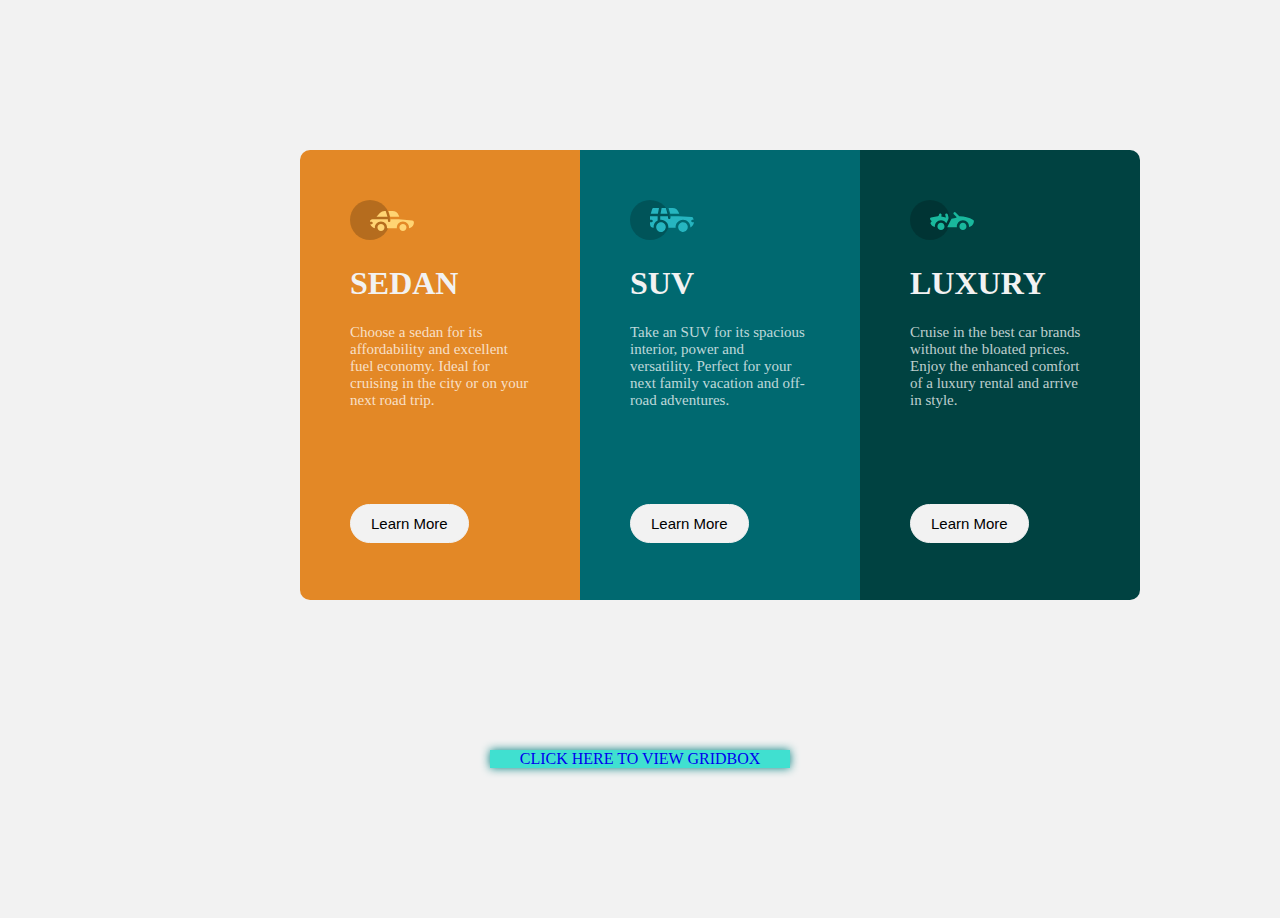
<file: flexbox_grid/index.html>
<!DOCTYPE html>
<html lang="en">
  <head>
    <meta charset="UTF-8" />
    <meta http-equiv="X-UA-Compatible" content="IE=edge" />
    <meta name="viewport" content="width=device-width, initial-scale=1.0" />
    <link rel="stylesheet" href="column.css" />
    <link
      rel="stylesheet"
      href="https://fonts.google.com/specimen/Lexend+Deca"
    />
    <link
      rel="stylesheet"
      href="https://fonts.google.com/specimen/Big+Shoulder+Display"
    />
    <title>Flex Column</title>
  </head>
  <body>
    <div class="flex-column">
      <div id="sedan" class="card">
        <img src="sedans.svg" alt="sedan icon" />
        <h1>SEDAN</h1>
        <p>
          Choose a sedan for its affordability and excellent fuel economy. Ideal
          for cruising in the city or on your next road trip.
        </p>
        <button type="button" name="button" class="button">Learn More</button>
      </div>
      <div id="suv" class="card">
        <img src="suvs.svg" alt="suv icon" />
        <h1>SUV</h1>
        <p>
          Take an SUV for its spacious interior, power and versatility. Perfect
          for your next family vacation and off-road adventures.
        </p>
        <button type="button" name="button" class="button">Learn More</button>
      </div>
      <div id="luxury" class="card">
        <img src="luxury.svg" alt="luxury icon" />
        <h1>LUXURY</h1>
        <p>
          Cruise in the best car brands without the bloated prices. Enjoy the
          enhanced comfort of a luxury rental and arrive in style.
        </p>
        <button type="button" name="button" class="button">Learn More</button>
      </div>
    </div>
    <div>
      <a href="./grid.html">CLICK HERE TO VIEW GRIDBOX</a>
    </div>
  </body>
</html>
</file>
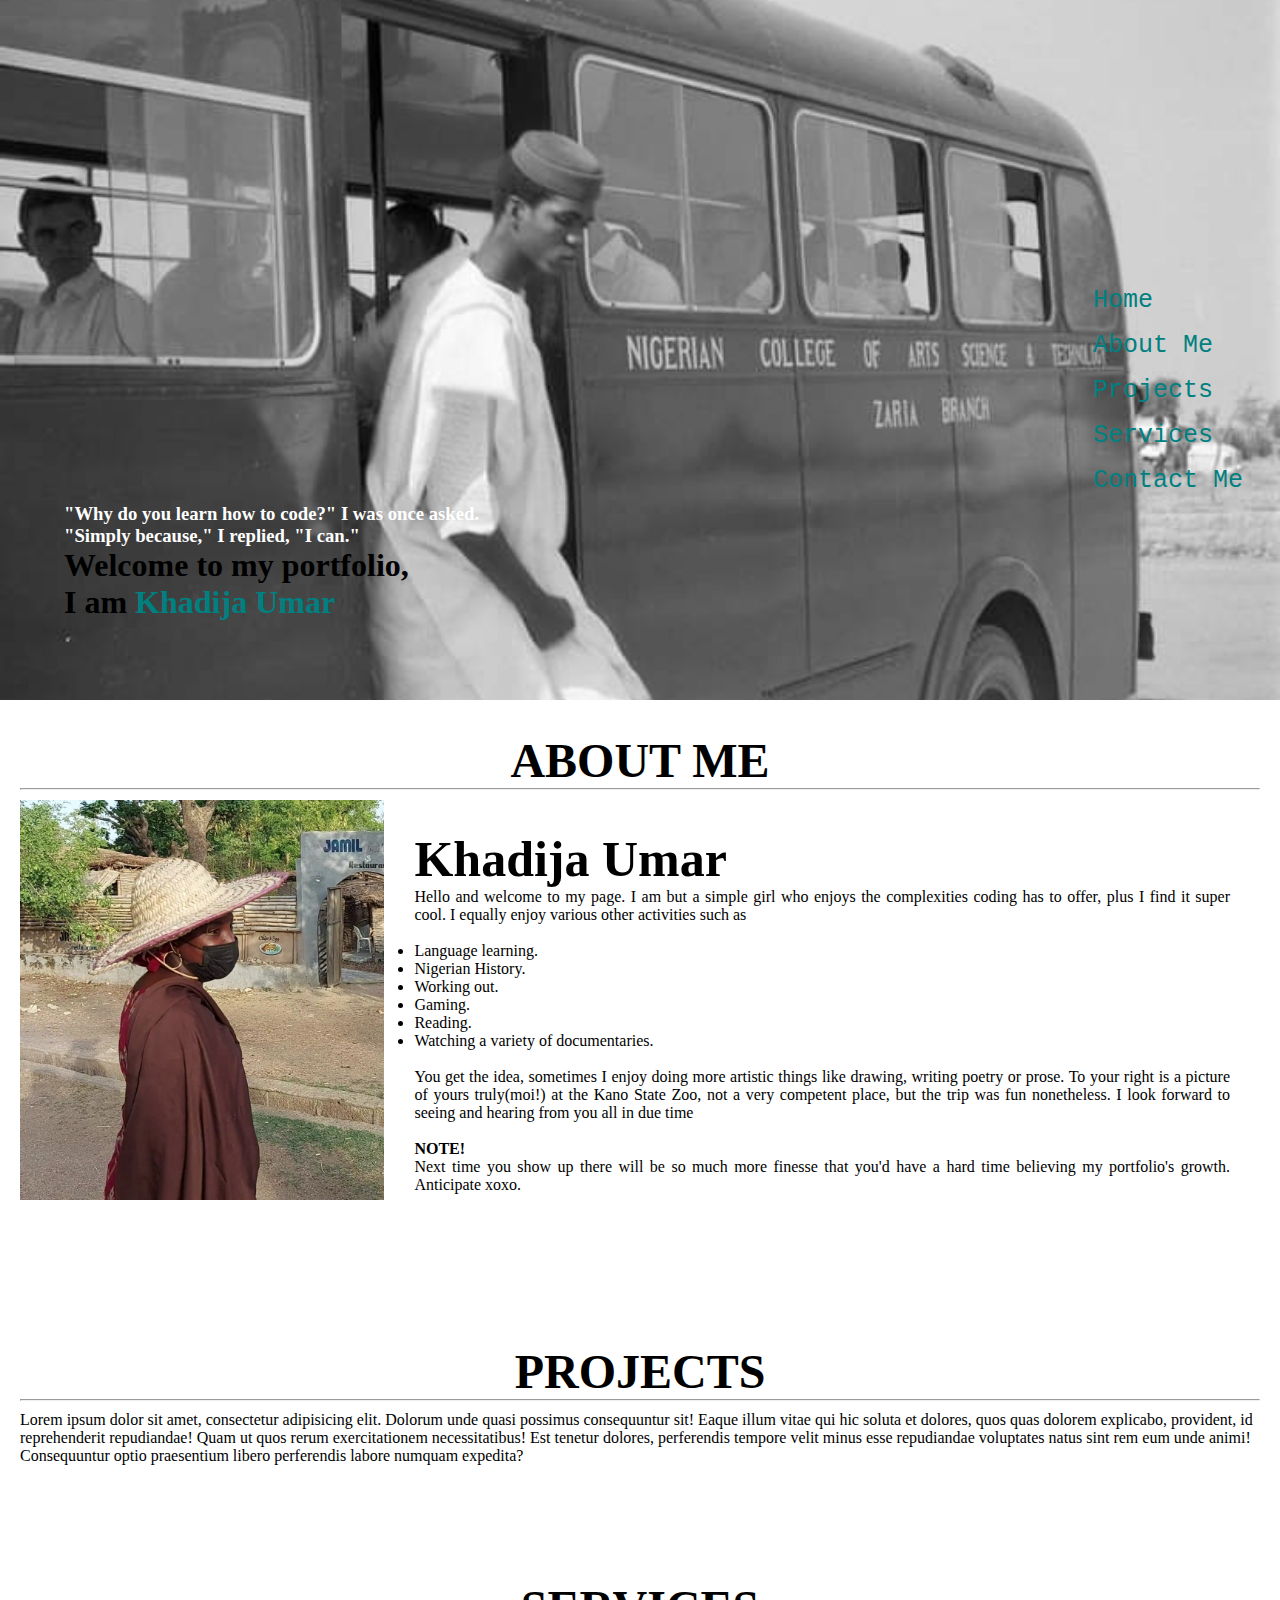
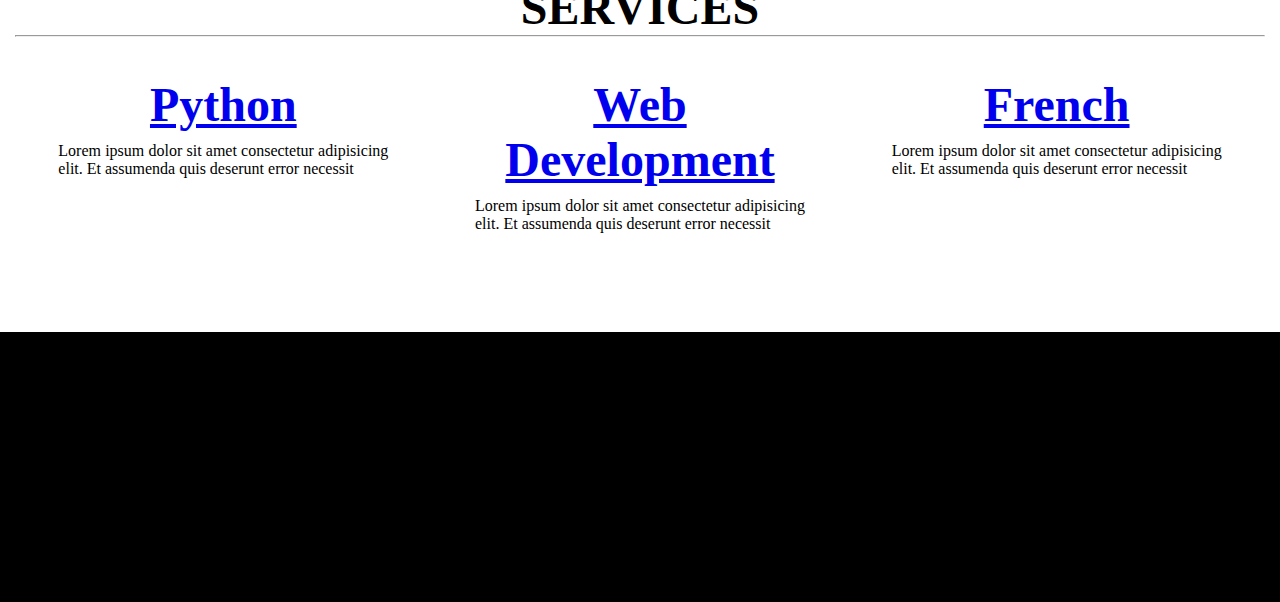
<file: Portfolio/index.html>
<!DOCTYPE html>
<html lang="en">

<head>
  <meta charset="UTF-8" />
  <meta http-equiv="X-UA-Compatible" content="IE=edge" />
  <meta name="viewport" content="width=device-width, initial-scale=1.0" />
  <title>Khadija Umar's Portfolio</title>
  <link rel="stylesheet" href="portfolio.css">
</head>

<body>
  <div class="sidebar">
    <div class="icon"><a href="#home">Home</a></div>
    <div class="icon"><a href="#about">About Me</a></div>
    <div class="icon"><a href="#project">Projects</a></div>
    <div class="icon"><a href="#service">Services</a></div>
    <div class="icon"><a href="./contact.html" target="_blank">Contact Me</a></div>
  </div>
  <div>
    <section id="home">
      <div class="main">
        <h3 style="color:white ;">"Why do you learn how to code?" I was once asked. <br>"Simply because," I replied, "I
          can."</h2>
          <h1>Welcome to my portfolio, <br> I am <a href="#myself" style="color: teal; text-decoration:none;">Khadija
              Umar</a></h1>
      </div>
    </section>
    <section id="about">
      <h1 class="headings">
        ABOUT ME
        <hr>
      </h1>
      <div id="photo">
        <img src="mee.jpg" alt="">
        <div id="intro">
          <h2 id="myself" style="font-size:50px;">Khadija Umar</h2>
          <p>Hello and welcome to my page. I am but a simple girl who enjoys the complexities coding has to offer, plus
            I find it super cool. I equally enjoy various other activities such as
          <ul>
            <br>
            <li>Language learning.</li>
            <li>Nigerian History.</li>
            <li>Working out.</li>
            <li>Gaming.</li>
            <li>Reading.</li>
            <li>Watching a variety of documentaries.</li>
          </ul>
          <br>
          You get the idea, sometimes I enjoy doing more artistic things like drawing, writing poetry or prose. To your
          right is a picture of yours truly(moi!) at the Kano State Zoo, not a very competent place, but the trip was
          fun nonetheless. I look forward to seeing and hearing from you all in due time <br> <br> <span
            style="font-weight:bold;">NOTE!</span> Next time you show up there will be so much more finesse that you'd
          have a hard time believing my portfolio's growth. Anticipate xoxo.
          </p>
        </div>
      </div>
    </section>
    <section id="project">
      <h1 class="headings">
        PROJECTS
        <hr>
      </h1>
      <p>Lorem ipsum dolor sit amet, consectetur adipisicing elit. Dolorum unde quasi possimus consequuntur sit! Eaque
        illum vitae qui hic soluta et dolores, quos quas dolorem explicabo, provident, id reprehenderit repudiandae!
        Quam ut quos rerum exercitationem necessitatibus! Est tenetur dolores, perferendis tempore velit minus esse
        repudiandae voluptates natus sint rem eum unde animi! Consequuntur optio praesentium libero perferendis labore
        numquam expedita?</p>
    </section>
    <section id="service">
      <h1 class="headings">
        SERVICES
        <hr>
      </h1>
      <div class="row">
        <div class="box">
          <h1 class="headings"><a href="./python.html" target="_blank">Python</a></h1>
          <p>Lorem ipsum dolor sit amet consectetur adipisicing elit. Et assumenda quis deserunt error necessit</p>
        </div>
        <div class="box">
          <h1 class="headings"><a href="./webdev.html" target="_blank">Web Development</a></h1>
          <p>Lorem ipsum dolor sit amet consectetur adipisicing elit. Et assumenda quis deserunt error necessit</p>
        </div>
        <div class="box">
          <h1 class="headings"><a href="./french.html" target="_blank">French</a></h1>
          <p>Lorem ipsum dolor sit amet consectetur adipisicing elit. Et assumenda quis deserunt error necessit</p>
        </div>
      </div>
    </section>
  </div>
  <footer></footer>
</body>

</html>
</file>
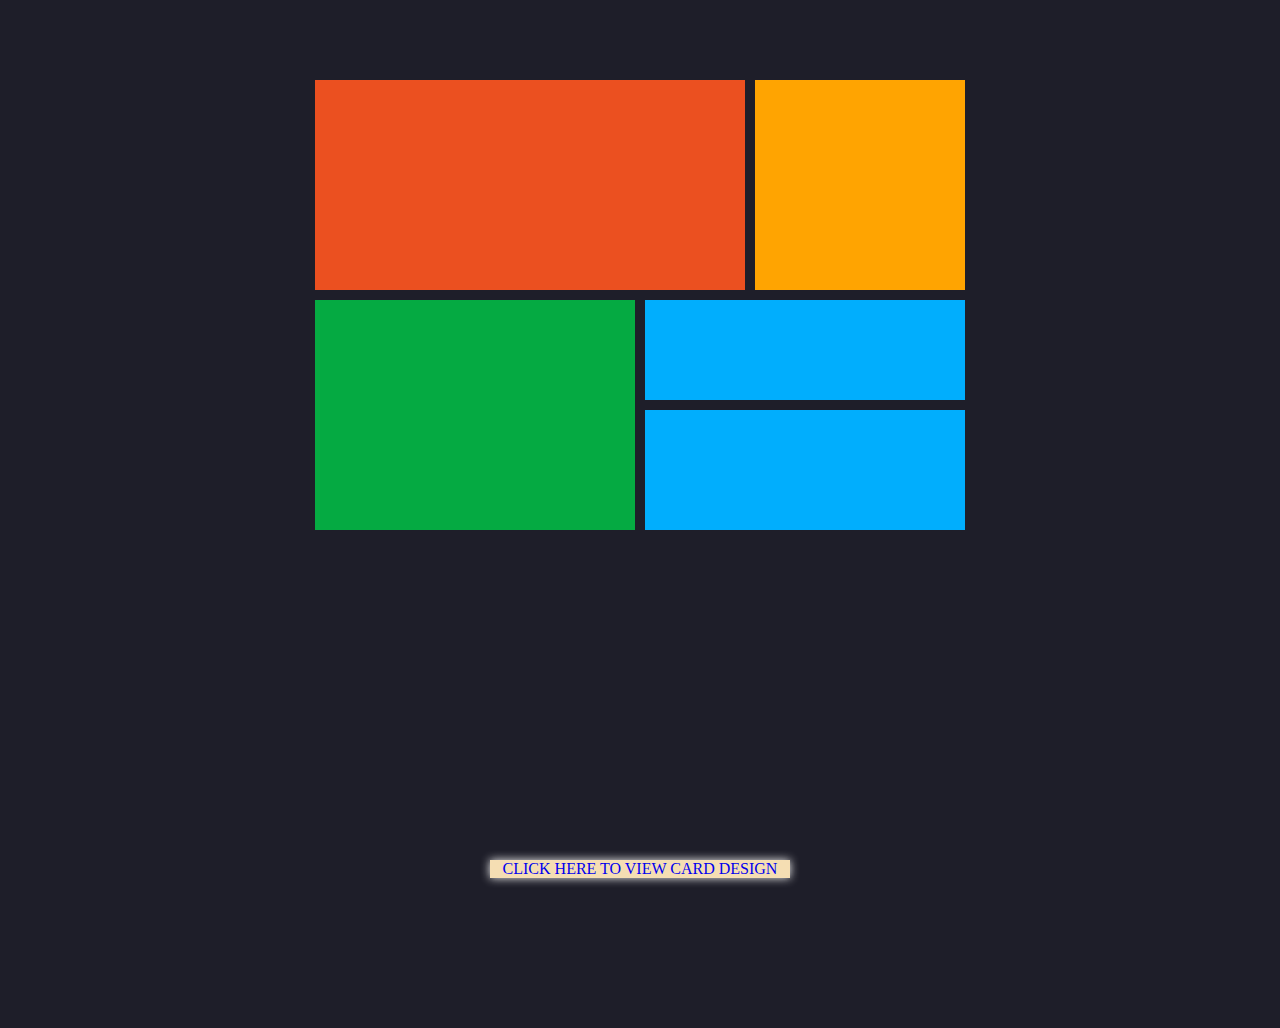
<file: flexbox_grid/grid.html>
<!DOCTYPE html>
<html lang="en">
  <head>
    <meta charset="UTF-8" />
    <meta http-equiv="X-UA-Compatible" content="IE=edge" />
    <meta name="viewport" content="width=device-width, initial-scale=1.0" />
    <link rel="stylesheet" href="grid.css" />
    <title>Grid Layout</title>
  </head>
  <body>
    <div class="container">
      <div id="box1" style="background-color: #eb5020"></div>
      <div id="box2" style="background-color: #ffa401"></div>
      <div id="box3" style="background-color: #05aa42"></div>
      <div id="box4" style="background-color: #01aefd"></div>
      <div id="box5" style="background-color: #01aefd"></div>
    </div>
    <div>
      <a href="./index.html">CLICK HERE TO VIEW CARD DESIGN</a>
    </div>
  </body>
</html>
</file>
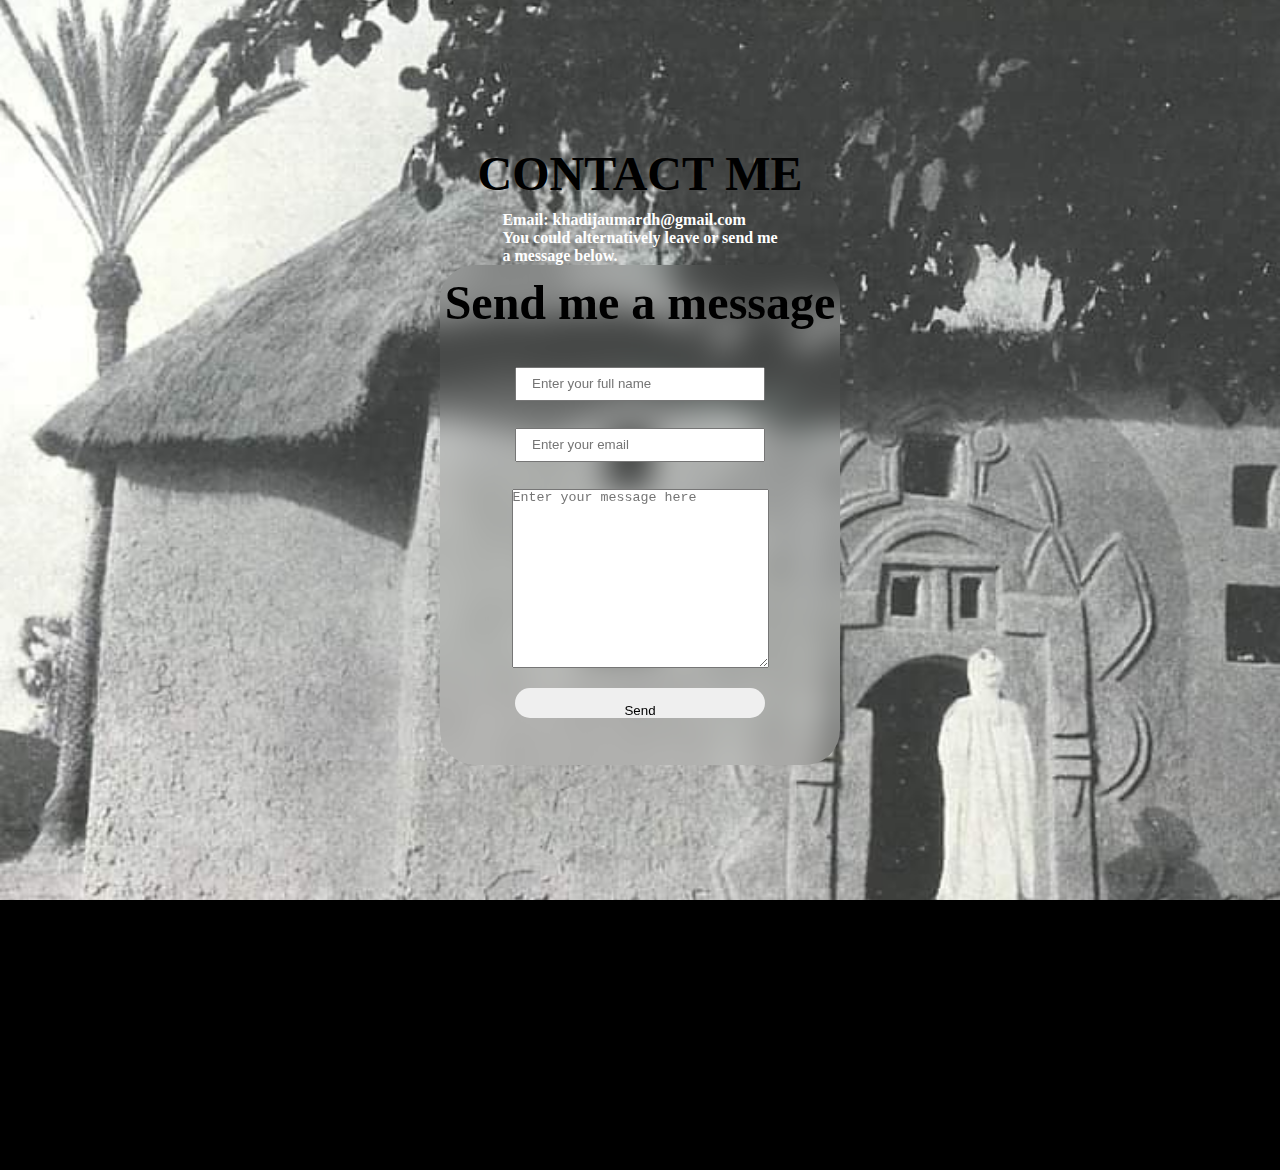
<file: Portfolio/contact.html>
<!DOCTYPE html>
<html lang="en">
<head>
    <meta charset="UTF-8">
    <meta http-equiv="X-UA-Compatible" content="IE=edge">
    <meta name="viewport" content="width=device-width, initial-scale=1.0">
    <title>Contact me</title>
    <link rel="stylesheet" href="portfolio.css">
</head>
<body>
    <div id="contact">
        <h1 class="headings">CONTACT ME</h1>
        <p  style="color: white; font-weight: bolder;">
            Email: khadijaumardh@gmail.com <br> You could alternatively leave or send me <br> a message below.
        </p>
        <form action="" class="form">
              <h2 class="headings">Send me a message</h2>
              <input type="text" id="name" placeholder="Enter your full name" required>
              <input type="email"  id="email" placeholder="Enter your email" required>
              <textarea placeholder="Enter your message here" id="message" cols="30" rows="10" required></textarea>
              <input type="submit" value="Send"id="button">

        </form>
    </div>
    <footer></footer>
</body>
</html>
</file>
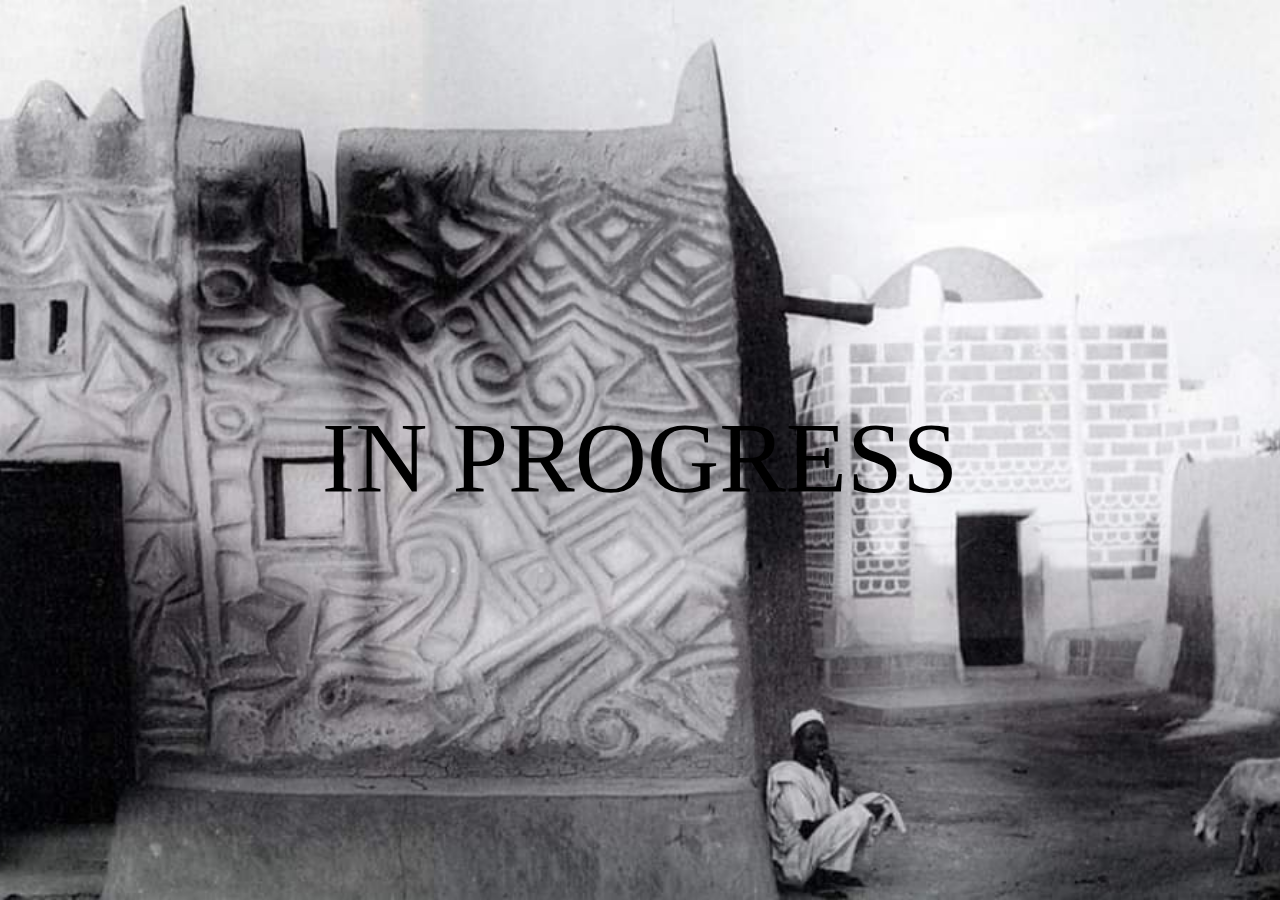
<file: Portfolio/french.html>
<!DOCTYPE html>
<html lang="en">
  <head>
    <meta charset="UTF-8" />
    <meta http-equiv="X-UA-Compatible" content="IE=edge" />
    <meta name="viewport" content="width=device-width, initial-scale=1.0" />
    <link rel="stylesheet" href="portfolio.css" />
    <title>French Services</title>
  </head>
  <body>
    <div id="progress">
      <p id="ongoing">IN PROGRESS</p>
    </div>
  </body>
</html>
</file>
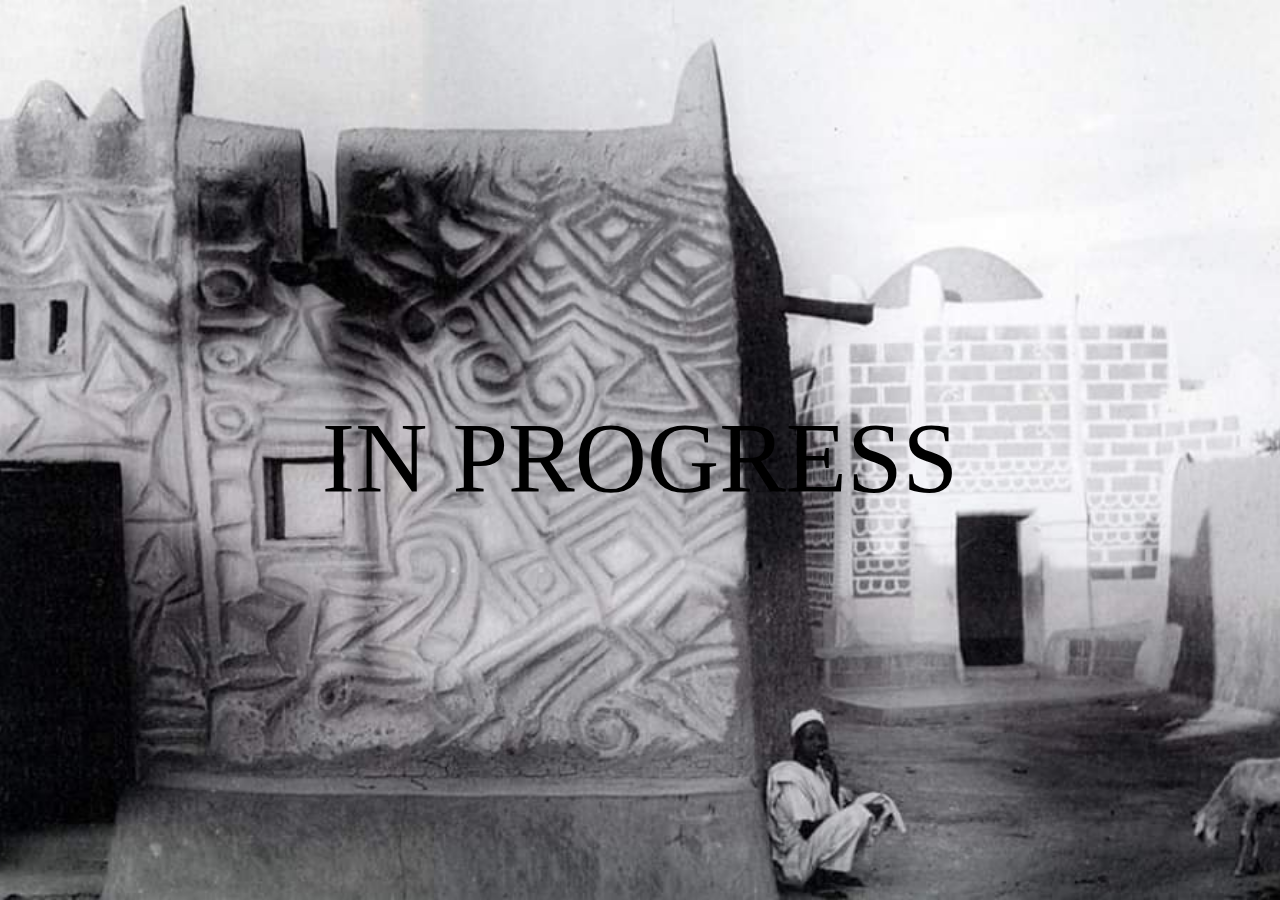
<file: Portfolio/python.html>
<!DOCTYPE html>
<html lang="en">
<head>
    <meta charset="UTF-8">
    <meta http-equiv="X-UA-Compatible" content="IE=edge">
    <meta name="viewport" content="width=device-width, initial-scale=1.0">
    <link rel="stylesheet" href="portfolio.css">
    <title>Python Services</title>
</head>
<body>
    <div id="progress">
        <p id="ongoing">IN PROGRESS</p>
    </div>
</body>
</html>
</file>
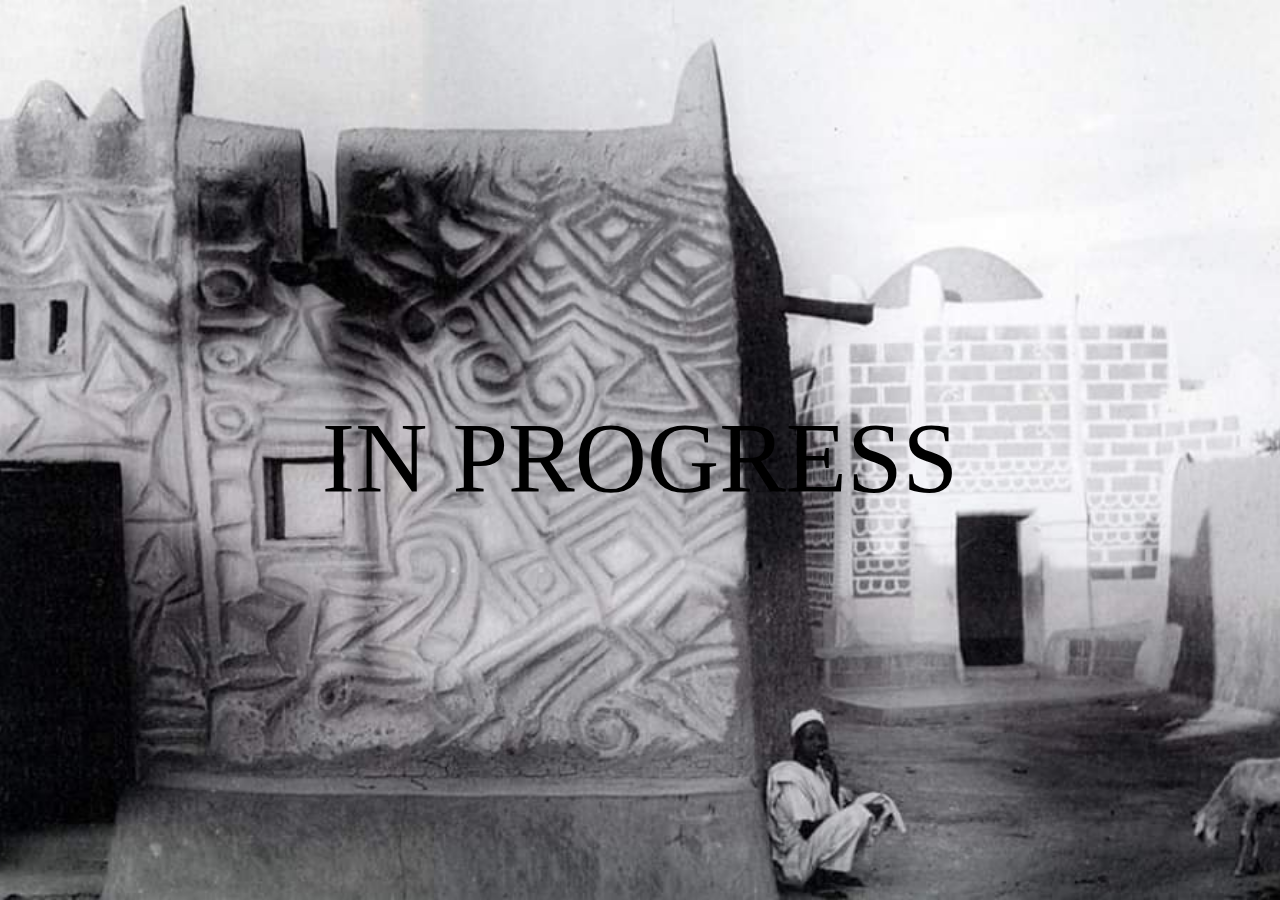
<file: Portfolio/webdev.html>
<!DOCTYPE html>
<html lang="en">
<head>
    <meta charset="UTF-8">
    <meta http-equiv="X-UA-Compatible" content="IE=edge">
    <meta name="viewport" content="width=device-width, initial-scale=1.0">
    <link rel="stylesheet" href="portfolio.css">
    <title>Web Development</title>
</head>
<body>
    <div id="progress">
        <p id="ongoing">IN PROGRESS</p>
    </div> 
</body>
</html>
</file>
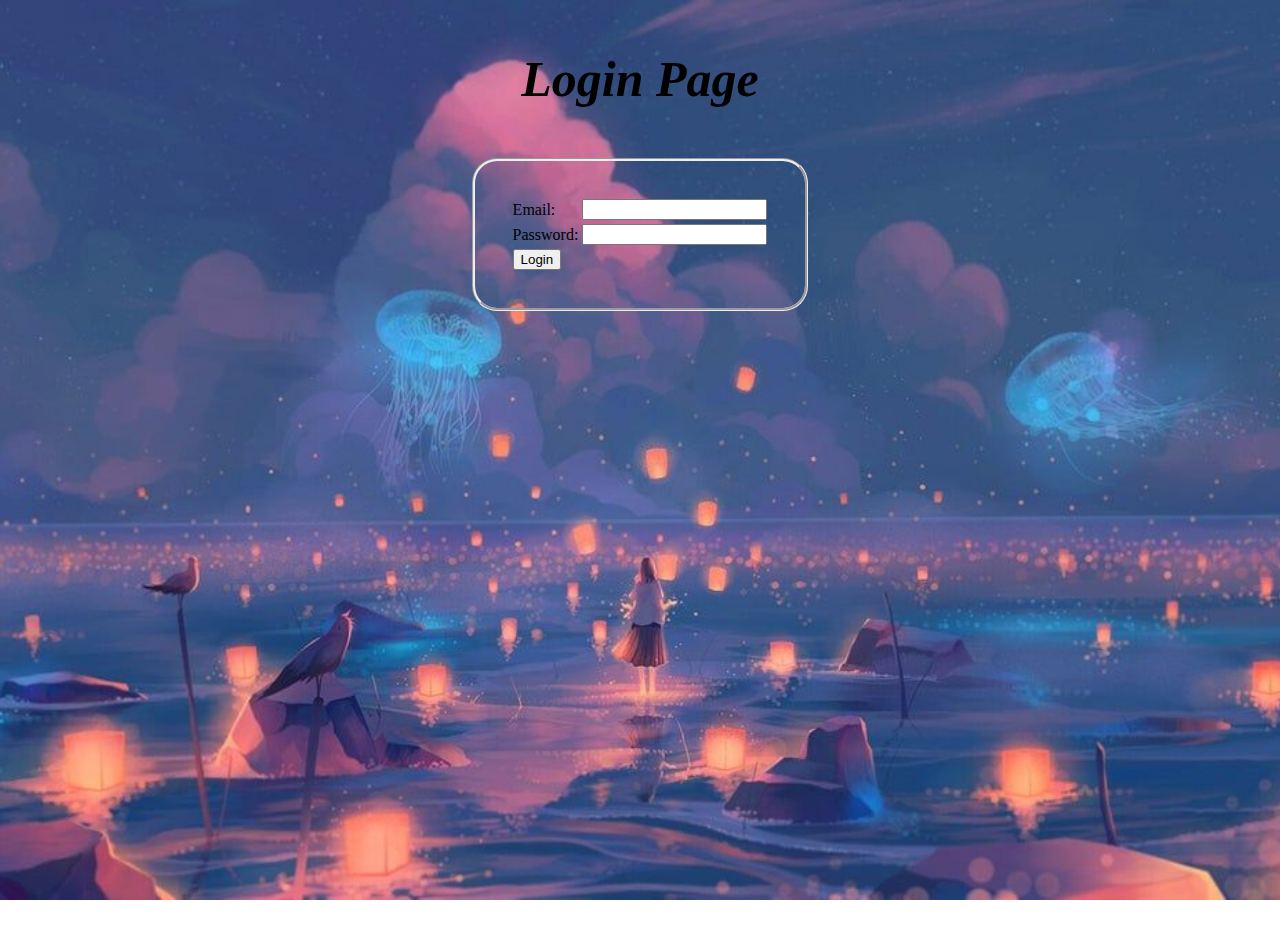
<file: Website/login.html>
<!DOCTYPE html>
<html lang="en">
<head>
    <meta charset="UTF-8">
    <meta http-equiv="X-UA-Compatible" content="IE=edge">
    <meta name="viewport" content="width=device-width, initial-scale=1.0">
    <title>Login</title>
    <link rel="stylesheet" href="styling.css">
</head>
<body>
    <form action="./success.html">
        <table>
            <h3 style="text-align: center; font-size: 50px; font-style:oblique;">Login Page</h3>
            <tr>
                <td><label for="email">Email:</label></td>
                <td><input type="email" name="email" id="Email" required></td>             
            </tr>
            <tr>
                <td><label for="pword">Password:</label></td>
                <td><input type="password" name="pword" id="pword" pattern="(?=.*\d)(?=.*[a-z])(?=.*[A-Z]).{8,}" title="Must contain at least one number and one uppercase and lowercase letter, and at least 8 or more characters" required></td>
            </tr>
            <tr>
                <td style="margin:auto;"><input type="submit" value="Login"></td>
            </tr>
        </table>
    </form>
</body>
</html>
</file>
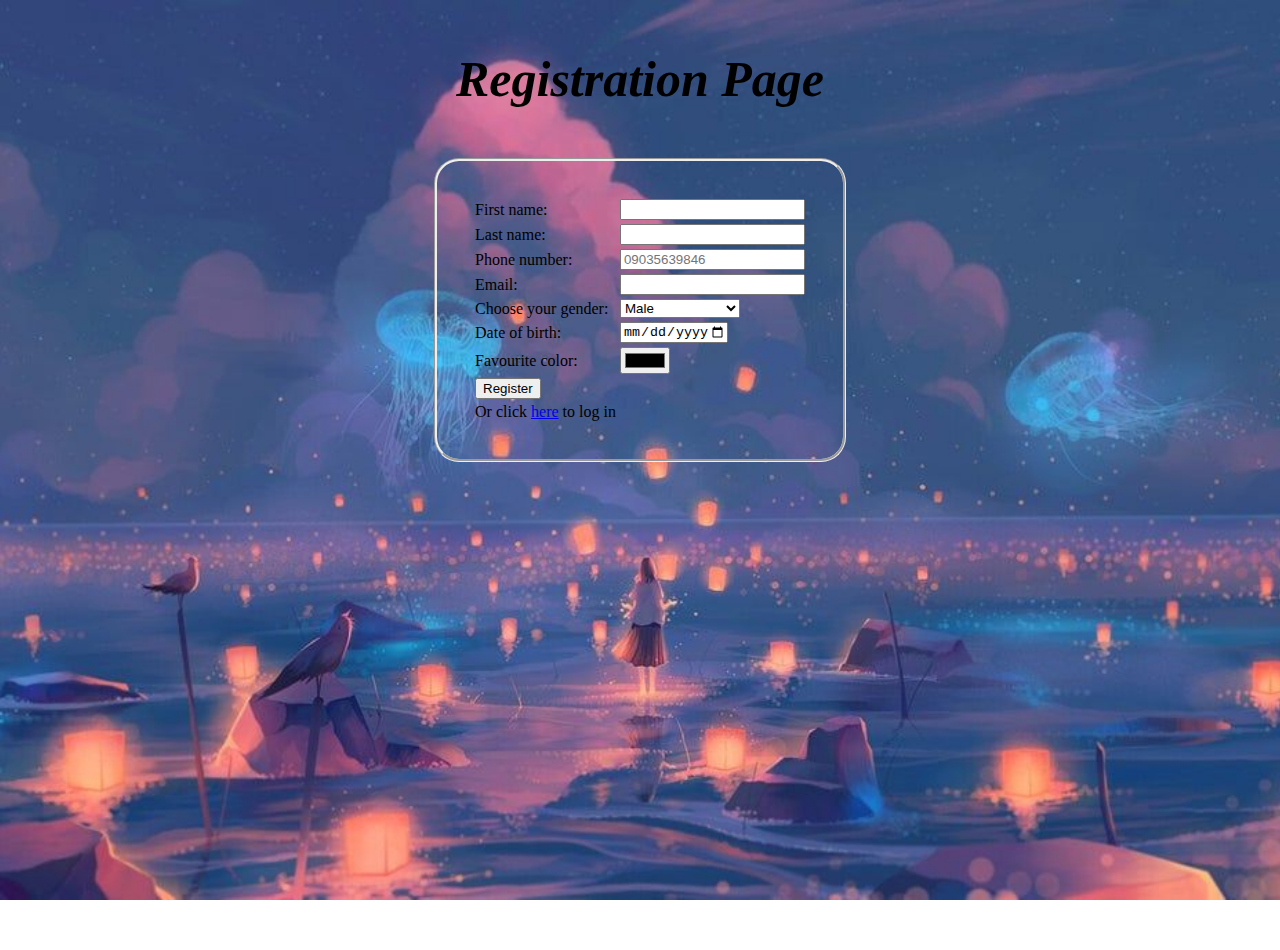
<file: Website/registration.html>
<!DOCTYPE html>
<html lang="en">
<head>
    <meta charset="UTF-8">
    <meta http-equiv="X-UA-Compatible" content="IE=edge">
    <meta name="viewport" content="width=device-width, initial-scale=1.0">
    <title>Registration Page</title>
    <link rel="stylesheet" href="styling.css">
</head>
<!--FOR A VALIDATED FORM-->
<body>
    <form action="./login.html">
            <table>
                <h3 style="text-align: center; font-size: 50px; font-style:oblique;">Registration Page</h3>
                <tr>
                    <td><label for="fname">First name:</label></td>
                    <td><input type="text" name="fname" id="fname" required></td>
                </tr>
                <tr>
                    <td><label for="lname">Last name:</label></td>
                    <td><input type="text" name="lname" id="lname" required></td>
                </tr>
                <tr>
                    <td><label for="number">Phone number:</label></td>
                    <!--CHECK OUT PATTERN FOR NAIJA NUMBERS-->
                    <td><input type="tel" name="number" id="number" placeholder="09035639846" required></td>
                </tr>
                <tr>
                    <td><label for="email">Email:</label></td>
                    <td><input type="email" name="email" id="Email" required></td>
                </tr>
                <tr>
                    <td><label for="gender">Choose your gender:</label></td>
                    <td>
                        <select name="gender" id="gender" required>
                            <option value="male">Male</option>
                            <option value="female">Female</option>
                            <option value="unknown">Prefer not to say</option>
                        </select>
                    </td>
                </tr>
                <tr>
                    <td><label for="birthday">Date of birth:</label></td>
                    <td><input type="date" name="birthday" id="birthday" min="1990-01-01" max="2010-01-01" required></td>
                </tr>
                <tr>
                    <td><label for="fcolor">Favourite color:</label></td>
                    <td><input type="color" name="fcolor" id="fcolor" required></td>
                </tr>
                    <tr>
                        <td><input type="submit" value="Register"></td>
                    </tr>
                    <tr>
                        <td>Or click <a href="./login.html">here</a> to log in</td>
                    </tr>
            </table>       
    </form>
</body>
</html>
</file>
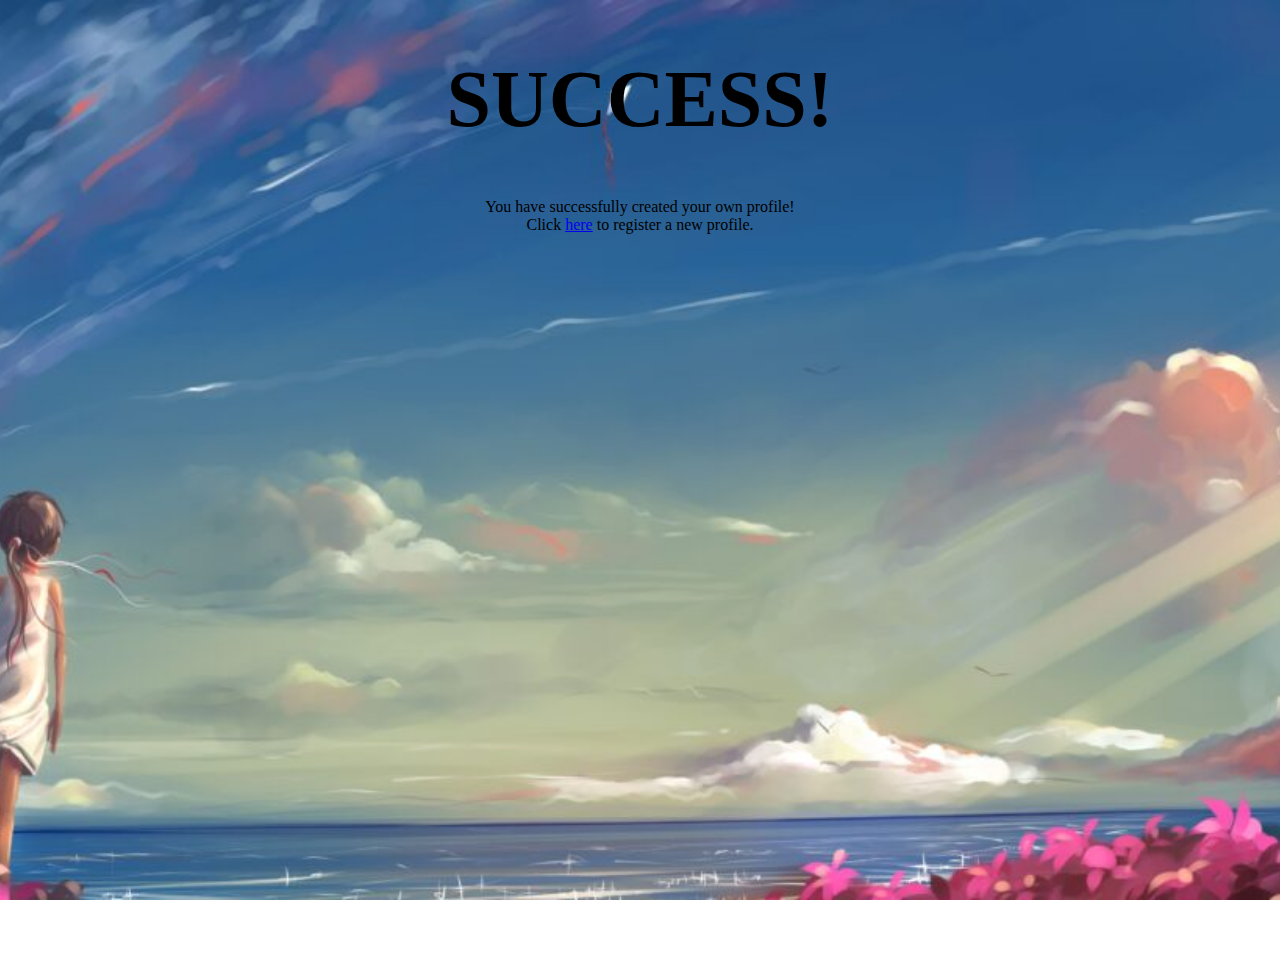
<file: Website/success.html>
<!DOCTYPE html>
<html lang="en">
<head>
    <meta charset="UTF-8">
    <meta http-equiv="X-UA-Compatible" content="IE=edge">
    <meta name="viewport" content="width=device-width, initial-scale=1.0">
    <title>Success!</title>
    <link rel="stylesheet" href="succes.css">
</head>
<body>
    <h1 style="text-align:center; font-size: 80px">SUCCESS!</h1>
    <p style="text-align:center;">
        You have successfully created your own profile! <br>
        Click <a href="./registration.html">here</a> to register a new profile.
    </p>
</body>
</html>
</file>
<file: flexbox_grid/column.css>
body {
    background-color: hsl(0, 0%, 95%);
    padding: 0;
    margin: 0;
}
.flex-column {
    width: 1440px;
    height: 450px;
    margin: 150px auto;
    display: flex;
    justify-content: center;
}
.card{
    width: 180px;
    padding: 50px;
}
.card h1{
    color: hsl(0, 0%, 95%);
    font-family: "Big Shoulders Display";
    font-weight: 700;
}
.card p{
    color: hsla(0, 0%, 100%, 0.75);
    font-family: "Lexend Deca";
    font-weight: 400;
    font-size: 15px;
}
#sedan{
    color: hsl(31, 77%, 52%);
    background-color: hsl(31, 77%, 52%);
    border-radius: 10px 0 0 10px;
}
#sedan .button:hover{
    background-color: hsl(31, 77%, 52%);
    color: hsl(0, 0%, 100%);
}
#suv{
    color: hsl(184, 100%, 22%);
    background-color: hsl(184, 100%, 22%);
}
#suv .button:hover{
    background-color: hsl(184, 100%, 22%);
    color: hsl(0, 0%, 100%);
}

#luxury{
    color: hsl(179, 100%, 13%);
    background-color: hsl(179, 100%, 13%);
    border-radius: 0 10px 10px 0;
}
#luxury .button:hover{
    background-color: hsl(179, 100%, 13%);
    color: hsl(0, 0%, 100%);
}
.button{
    padding: 10px 20px;
    margin-top: 80px;
    border: 1px solid hsl(0, 0%, 95%);
    border-radius: 20px;
    justify-self: center;
    background-color: hsl(0, 0%, 95%);
    font-size: 15px;
}
a{
    display: block;
    text-decoration: none;
    width: 300px;
    margin: 150px auto;
    text-align: center;
    justify-content: center;
    box-shadow: 0 0 10px teal;
    background-color: turquoise;
}
</file>
<file: Portfolio/portfolio.css>
*{
    margin: 0;
    padding: 0;
    box-sizing: border-box;
}
.sidebar {
    height: 200%;
    width: 200px;
    position: solid;
    top: 0px;
    float: right;
    margin-top: 20%;
    padding-top: 22px;
}  
.icon {
    padding: 8px;
    font-size: 25px;
    font-family:monospace;
    display: block;
}
.icon a{
    text-decoration: none;
    color: teal;
    padding: 1px 5px;
    transition: all .5s ease;
}
.icon a:hover{
    background-color: white;
    color: turquoise;
    box-shadow: 0 0 10px white;
}
#home{
    display:flex;
    flex-direction: column;
    height: 200px;
    width: 100%;
    margin-top:20%;
    padding-left: 5%;
}
#home::before{
    content: "";
    position: absolute;
    top: 0;
    left: 0;
    background: url('student.jpg') no-repeat center center/cover;
    height: 700px;
    width: 100%;
    z-index: -1;
}
.headings{
    font-family: century;
    font-size: 3rem;
    text-align: center;
    margin: 10px 0px;
}
#about{
    display: flex;
    flex-direction: column;
    box-sizing: border-box;
    padding: 20px;
    margin-bottom: 70px;
}
#photo{
    display: flex;
}
#photo img{
    width: 500px;
    height: 400px;
}
#intro{
    display: flex;
    flex-direction: column;
    text-align: justify;
    padding: 30px;
}
#project{
    display: flex;
    flex-direction: column;
    box-sizing: border-box;
    padding: 20px;
    margin-bottom: 70px;
}
#service{
    display: flex;
    flex-direction: column;
    padding: 15px;
}
.row{
    display: flex;
    justify-content: space-around;
    flex-wrap: wrap;
    box-sizing: border-box;
}
.box{
    display: flex;
    flex-direction: column;
    width: 350px;
    height: 250px;
    border: 1px;
    margin: 10px;
    align-items: center;
    text-align: justify;
    padding: 10px;
    border-radius: 20px;
    background:linear-gradient(to top, teal 50%, white 50%);
    background-size: 100% 200%;
    transition: all 1s;
}
.box:hover{
    background-position: left bottom;
    color: white;
    border: none;
    box-shadow: 0 0 10px black;
}
#contact{
    display: flex;
    flex-direction: column;
    box-sizing: border-box;
    background: url('majesteux.jpg') no-repeat center center/cover;
    height: 900px;
    width: 100%;
    z-index: -1;
    justify-content: center;
    align-items: center;
}
.form{
    height: 500px;
    width: 400px;
    border-radius: 35px;
    backdrop-filter: blur(15px);
    display: flex;
    justify-content: center;
    flex-wrap: wrap;
}
.form input{
    width: 250px;
    height: 10px;
    padding: 15px;
    outline: none;
}
#button{
    border: none;
    border-radius: 30px;
    margin-top: 20px;
    margin-bottom: 20px;
    padding: 15px;
    transition: 1s;
}
#button:hover{
    opacity:0.7;
}
#progress{
    display: flex;
    flex-direction: column;
    box-sizing: border-box;
    background: url('architecture.jpg') no-repeat center center/cover;
    height: 900px;
    width: 100%;
    z-index: -1;
    justify-content: center;
    align-items: center;
}
#ongoing{
    height: 100px;
    width:1000px;
    display: flex;
    justify-content: center;
    font-size: 100px;
}
#row #box h1 a{
    text-decoration: none;
    color: teal;
    padding: 1px 5px;
    transition: all .5s ease;
}
footer{
    min-height: 30vh;
    background-color:black;
}
</file>
<file: flexbox_grid/grid.css>
html, body {
    background-color: #1e1e29;
    padding: 0;
    margin: 0;
}
#box1 {grid-area: a;}
#box2 {grid-area: b;}
#box3 {grid-area: c;}
#box4 {grid-area: d;}
#box5 {grid-area: e;}
.container{
    width: 800px;
    height: 70vh;
    margin: 5rem auto;
    display: grid;
    grid-template-rows: auto;
    grid-template-areas: 
    'a a a a b b'
    'a a a a b b'
    'c c c d d d'
    'c c c e e e';
    grid-template-columns: 100px 100px 100px 100px 100px 100px;
    grid-template-rows: 100px 100px 100px 120px;
    gap: 10px;
    justify-content: center;
    padding: auto;
}
a{
    display: block;
    text-decoration: none;
    width: 300px;
    margin: 150px auto;
    text-align: center;
    justify-content: center;
    box-shadow: 0 0 10px whitesmoke;
    background-color: wheat;
}
</file>
<file: Website/styling.css>
html, body {
    height:100%;
    margin: 0%;
}

body {
    background-image:url(cute.jpg);
    background-size:cover;
    background-position: center;
    background-repeat: no-repeat;

}

table {
    border: 3px solid;
    border-style: groove;
    border-radius: 25px;
    background: orch;
    padding: 35px;
    margin: auto;
}

td {
    font-style: initial;
    
}

p {
    text-align: center;
}
</file>
<file: Website/succes.css>
html, body {
    height:100%;
    margin: 0%;
}

body{
    background-image:url(win.jpg);
    background-position: center;
    background-repeat: no-repeat;
    background-size: cover;
}

p{
    font-style: normal, orange;
}
</file>
